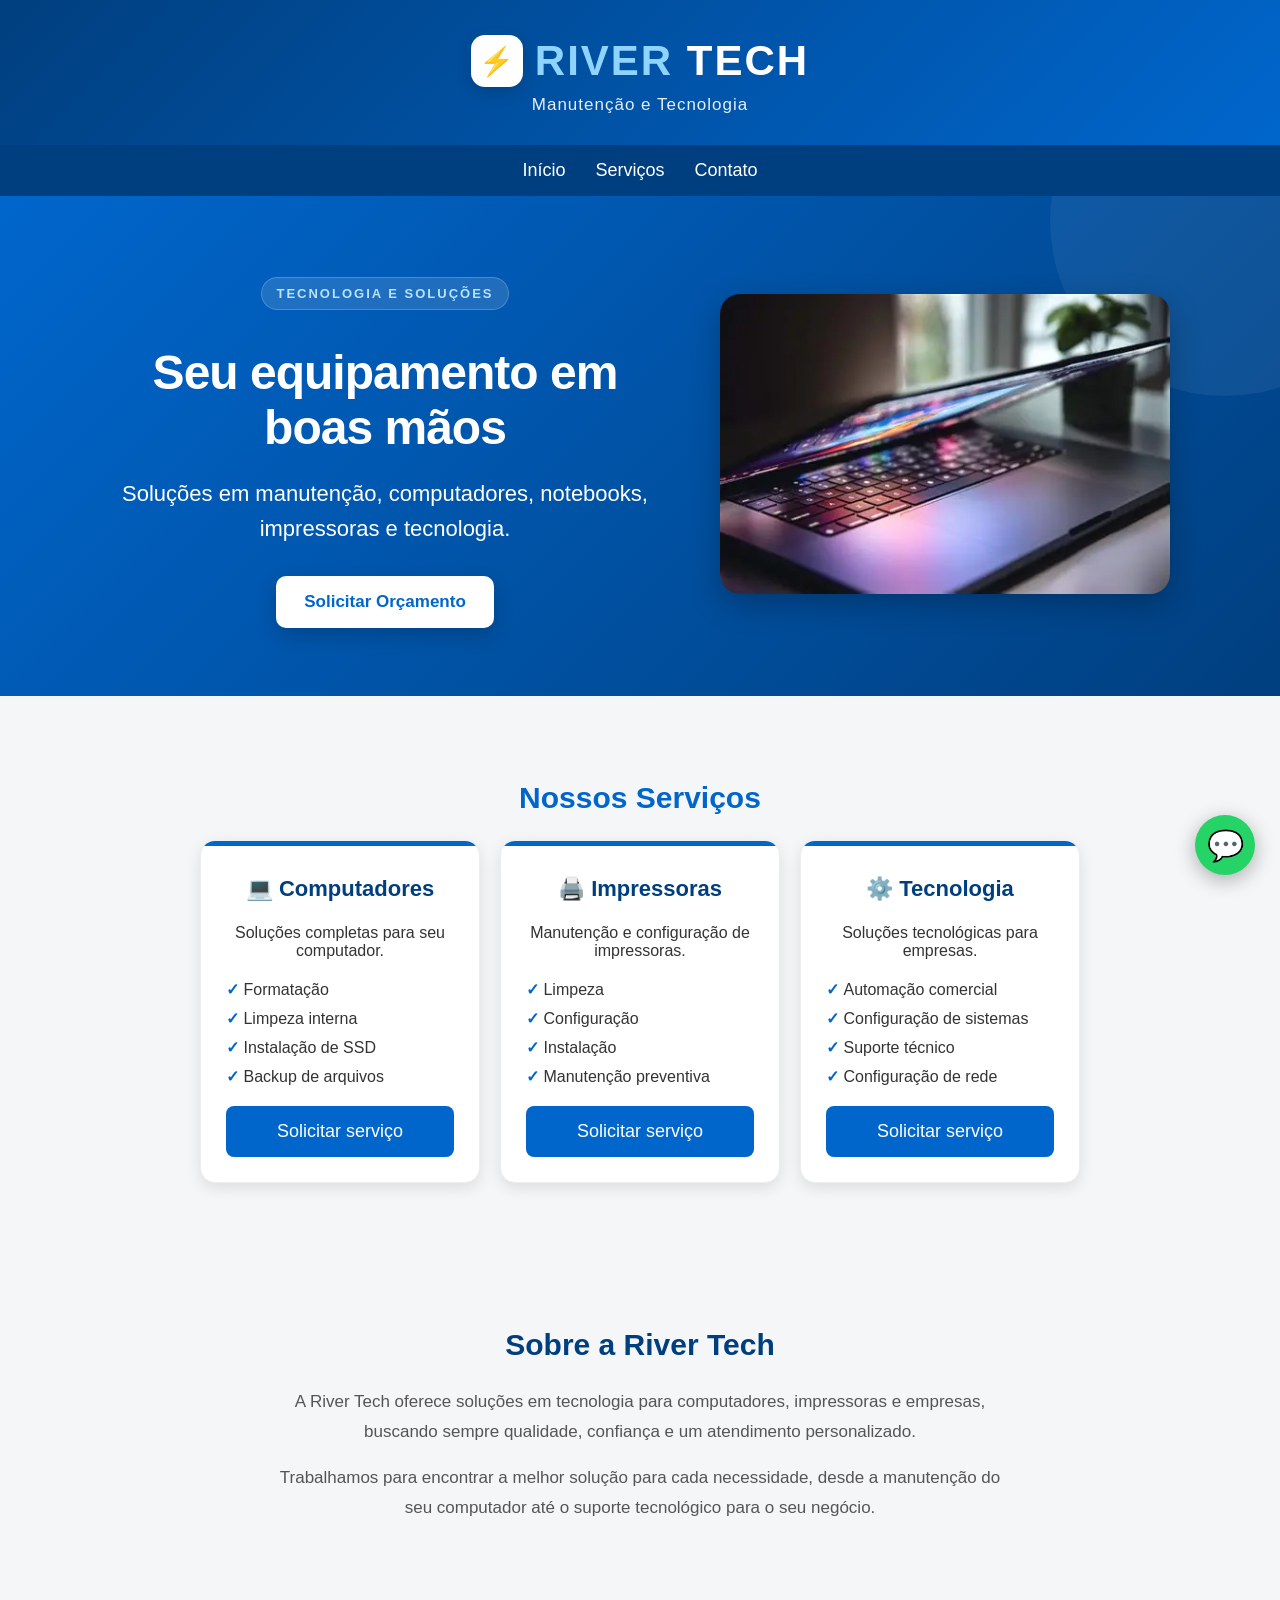
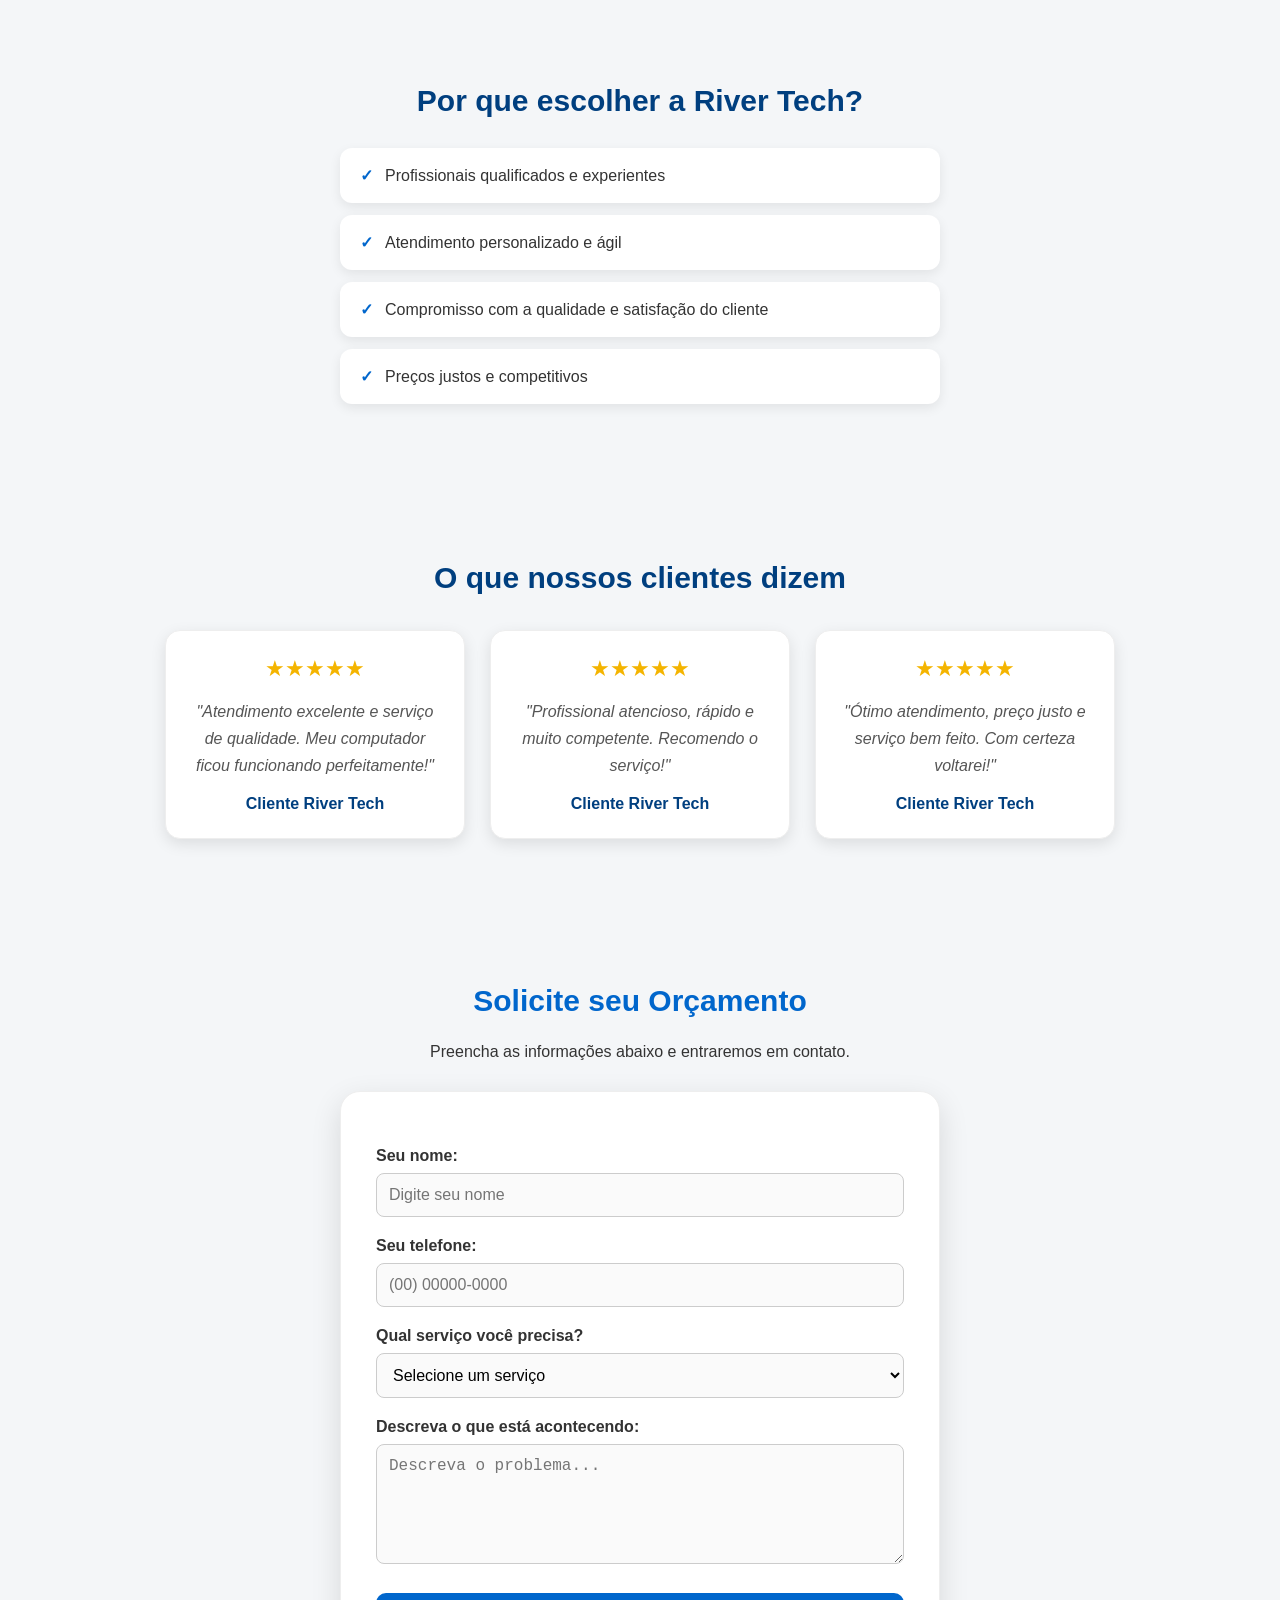
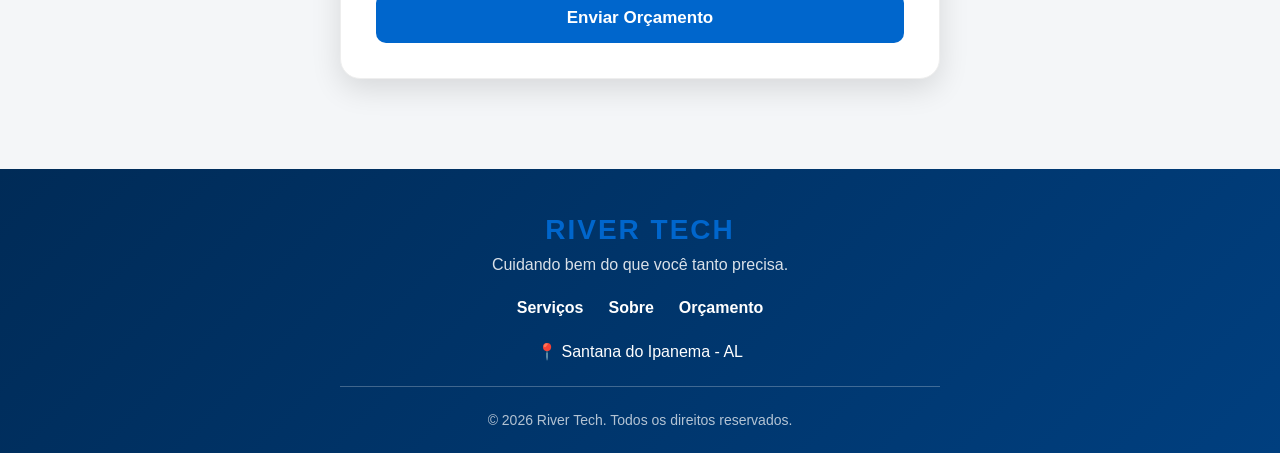
<file: index.html>
<!DOCTYPE html>
<html lang="pt-BR">

<head>

    <meta charset="UTF-8">

    <meta
        name="viewport"
        content="width=device-width, initial-scale=1.0"
    >

    <title>
    River Tech | Assistência Técnica em Santana do Ipanema - AL
</title>

<meta
    name="description"
    content="Assistência técnica em computadores, notebooks e impressoras em Santana do Ipanema - AL. A River Tech oferece manutenção, suporte e soluções em tecnologia."
>
<!-- COMPARTILHAMENTO EM REDES SOCIAIS -->

<meta property="og:type" content="website">

<meta property="og:title"
      content="River Tech | Manutenção e Tecnologia">

<meta property="og:description"
      content="Soluções em computadores, impressoras e tecnologia em Santana do Ipanema - AL.">

<meta property="og:site_name"
      content="River Tech">

<meta
    name="keywords"
    content="manutenção de computadores, manutenção de impressoras, tecnologia, automação comercial, River Tech, Santana do Ipanema, Alagoas"
>

<meta
    name="author"
    content="River Tech"
>

<link rel="stylesheet" href="style.css">

</head>


<body>


    <!-- =========================
         CABEÇALHO
    ========================== -->

    <header>

    <div class="logo-river">

        <div class="logo-icone">
            ⚡
        </div>

        <h1>
            <span>RIVER</span> TECH
        </h1>

    </div>

    <p>Manutenção e Tecnologia</p>

</header>


    <!-- =========================
         MENU
    ========================== -->

    <nav>

        <button
            id="botaoMenu"
            class="botao-menu"
            aria-label="Abrir ou fechar menu"
            aria-expanded="false"
        >

            <span></span>
            <span></span>
            <span></span>

        </button>


        <div
            id="linksMenu"
            class="links-menu"
        >

            <a href="#inicio">
                Início
            </a>

            <a href="#servicos">
                Serviços
            </a>

            <a href="#contato">
                Contato
            </a>

        </div>

    </nav>


    <!-- =========================
         CONTEÚDO PRINCIPAL
    ========================== -->

    <main>


        <!-- =========================
             SEÇÃO INICIAL
        ========================== -->

        <section
            id="inicio"
            class="hero"
        >

            <div class="hero-conteudo">


                <!-- TEXTO -->

                <div class="hero-texto-area">

                    <p class="destaque">

                        TECNOLOGIA E SOLUÇÕES

                    </p>


                    <h2>

                        Seu equipamento em boas mãos

                    </h2>


                    <p class="hero-texto">

                        Soluções em manutenção,
                        computadores, notebooks,
                        impressoras e tecnologia.

                    </p>


                    <button
                        onclick="irParaOrcamento()"
                    >

                        Solicitar Orçamento

                    </button>

                </div>


                <!-- IMAGEM -->

                <div class="hero-imagem">

                    <img
                        src="imagens/computador.jpg"
                        alt="Computador em manutenção"
                    >

                </div>


            </div>

        </section>


        <!-- =========================
             SERVIÇOS
        ========================== -->

        <section id="servicos">

            <h2>Nossos Serviços</h2>


            <div class="servicos">


                <!-- COMPUTADORES -->

                <div class="card animar atraso-1">

    <h3>
        💻 Computadores
    </h3>

    <p>
        Soluções completas para seu computador.
    </p>


    <ul class="lista-servicos">

        <li>Formatação</li>

        <li>Limpeza interna</li>

        <li>Instalação de SSD</li>

        <li>Backup de arquivos</li>

    </ul>


    <button onclick="selecionarServico('Manutenção de Computador')">

        Solicitar serviço

    </button>

</div>


                <!-- IMPRESSORAS -->

                <div class="card animar atraso-2">

    <h3>
        🖨️ Impressoras
    </h3>

    <p>
        Manutenção e configuração de impressoras.
    </p>


    <ul class="lista-servicos">

        <li>Limpeza</li>

        <li>Configuração</li>

        <li>Instalação</li>

        <li>Manutenção preventiva</li>

    </ul>


    <button onclick="selecionarServico('Manutenção de Impressora')">

        Solicitar serviço

    </button>

</div>


                <!-- TECNOLOGIA -->

               <div class="card animar atraso-3">

    <h3>
        ⚙️ Tecnologia
    </h3>

    <p>
        Soluções tecnológicas para empresas.
    </p>


    <ul class="lista-servicos">

        <li>Automação comercial</li>

        <li>Configuração de sistemas</li>

        <li>Suporte técnico</li>

        <li>Configuração de rede</li>

    </ul>


    <button onclick="selecionarServico('Outro')">

        Solicitar serviço

    </button>

</div>


        </section>

<!-- SOBRE A RIVER TECH -->

<section id="sobre" class="animar">

    <h2>Sobre a River Tech</h2>

    <p>
        A River Tech oferece soluções em tecnologia para computadores,
        impressoras e empresas, buscando sempre qualidade, confiança
        e um atendimento personalizado.
    </p>

    <p>
        Trabalhamos para encontrar a melhor solução para cada necessidade,
        desde a manutenção do seu computador até o suporte tecnológico
        para o seu negócio.
    </p>

</section>


<!-- POR QUE ESCOLHER A RIVER TECH -->

<section id="diferenciais" class="animar">
    
    <h2>Por que escolher a River Tech?</h2>

    <ul>
        <li>Profissionais qualificados e experientes</li>
        <li>Atendimento personalizado e ágil</li>
        <li>Compromisso com a qualidade e satisfação do cliente</li>
        <li>Preços justos e competitivos</li>
    </ul>    

</section>
<!-- DEPOIMENTOS -->

<section id="depoimentos" class="animar">

    <h2>O que nossos clientes dizem</h2>

    <div class="depoimentos-container">


        <div class="depoimento">

            <div class="estrelas">
                ★★★★★
            </div>

            <p>
                "Atendimento excelente e serviço de qualidade.
                Meu computador ficou funcionando perfeitamente!"
            </p>

            <strong>Cliente River Tech</strong>

        </div>


        <div class="depoimento">

            <div class="estrelas">
                ★★★★★
            </div>

            <p>
                "Profissional atencioso, rápido e muito competente.
                Recomendo o serviço!"
            </p>

            <strong>Cliente River Tech</strong>

        </div>


        <div class="depoimento">

            <div class="estrelas">
                ★★★★★
            </div>

            <p>
                "Ótimo atendimento, preço justo e serviço bem feito.
                Com certeza voltarei!"
            </p>

            <strong>Cliente River Tech</strong>

        </div>


    </div>

</section>

        <!-- =========================
             FORMULÁRIO DE ORÇAMENTO
        ========================== -->

        <section id="contato" class="animar">


            <h2>

                Solicite seu Orçamento

            </h2>


            <p>

                Preencha as informações abaixo
                e entraremos em contato.

            </p>


            <form id="formularioOrcamento">


                <!-- NOME -->

                <label for="nome">

                    Seu nome:

                </label>


                <input
                    type="text"
                    id="nome"
                    name="nome"
                    placeholder="Digite seu nome"
                    required
                >


                <!-- TELEFONE -->

                <label for="telefone">

                    Seu telefone:

                </label>


                <input
                    type="tel"
                    id="telefone"
                    name="telefone"
                    placeholder="(00) 00000-0000"
                    required
                >


                <!-- SERVIÇO -->

                <label for="servico">

                    Qual serviço você precisa?

                </label>


                <select
                    id="servico"
                    name="servico"
                    required
                >

                    <option value="">

                        Selecione um serviço

                    </option>

                    <option>

                        Manutenção de Computador

                    </option>

                    <option>

                        Manutenção de Notebook

                    </option>

                    <option>

                        Manutenção de Impressora

                    </option>

                    <option>

                        Formatação

                    </option>

                    <option>

                        Outro

                    </option>

                </select>


                <!-- DESCRIÇÃO -->

                <label for="problema">

                    Descreva o que está acontecendo:

                </label>


                <textarea
                    id="problema"
                    name="problema"
                    placeholder="Descreva o problema..."
                    required
                ></textarea>


                <!-- BOTÃO -->

                <button type="submit">

                    Enviar Orçamento

                </button>


            </form>


            <!-- RESULTADO -->

            <div id="resultadoFormulario"></div>


        </section>


    </main>


    <!-- =========================
         RODAPÉ
    ========================== -->

    <footer>

    <h2>RIVER TECH</h2>

    <p class="slogan">
        Cuidando bem do que você tanto precisa.
    </p>

    <div class="footer-links">

        <a href="#servicos">
            Serviços
        </a>

        <a href="#sobre">
            Sobre
        </a>

        <a href="#contato">
            Orçamento
        </a>

    </div>

    <p class="localizacao">
        📍 Santana do Ipanema - AL
    </p>

    <div class="linha-footer"></div>

    <p class="copyright">

        © 2026 River Tech. Todos os direitos reservados.

    </p>

</footer>


    <!-- JAVASCRIPT -->

    <script src="script.js"></script>

<!-- BOTÃO FLUTUANTE DO WHATSAPP -->

<a
    href="https://wa.me/5582981833162"
    class="whatsapp-flutuante"
    target="_blank"
    aria-label="Falar com a River Tech pelo WhatsApp"
>
    💬
</a>
</body>

</html>
</file>
<file: style.css>
/* =========================
   AJUSTE GERAL DO SITE
========================= */

* {
    box-sizing: border-box;
}

html {
    scroll-behavior: smooth;
}

body {
    margin: 0;
    overflow-x: hidden;
}
/* =========================
   CONFIGURAÇÕES GERAIS
========================= */

* {
    box-sizing: border-box;
}


html {
    scroll-behavior: smooth;
}


body {
    margin: 0;

    font-family: Arial, sans-serif;

    background-color: #f4f6f8;

    color: #333;

    text-align: center;
}


/* =========================
   CABEÇALHO
========================= */

/* =========================
   CABEÇALHO
========================= */

header {

    background: linear-gradient(
        135deg,
        #003f7f,
        #0066cc
    );

    color: white;

    padding: 35px 20px 30px;

    position: relative;

    overflow: hidden;

}


.logo-river {

    display: flex;

    align-items: center;

    justify-content: center;

    gap: 12px;

}


.logo-icone {

    width: 52px;

    height: 52px;

    display: flex;

    align-items: center;

    justify-content: center;

    background-color: white;

    color: #0066cc;

    font-size: 28px;

    border-radius: 14px;

    box-shadow: 0 5px 15px rgba(0,0,0,0.15);

}


header h1 {

    margin: 0;

    font-size: 42px;

    letter-spacing: 2px;

}


header h1 span {

    color: #8fd3ff;

}


header p {

    margin: 8px 0 0;

    font-size: 17px;

    letter-spacing: 1px;

    opacity: 0.9;

}


/* =========================
   MENU
========================= */

nav {

    background-color: #003f7f;

    padding: 15px;

}


.links-menu {

    display: flex;

    justify-content: center;

    gap: 30px;

}


nav a {

    color: white;

    text-decoration: none;

    font-size: 18px;

}


nav a:hover {

    color: #9fd3ff;

}


/* BOTÃO DO MENU HAMBÚRGUER */

.botao-menu {

    display: none;

    background: transparent;

    border: none;

    cursor: pointer;

    padding: 10px;

}


/* TRÊS LINHAS DO MENU */

.botao-menu span {

    display: block;

    width: 30px;

    height: 3px;

    background-color: white;

    margin: 6px 0;

    transition: 0.3s;

}


/* =========================
   HERO - ÁREA INICIAL
========================= */

.hero {

    min-height: 500px;

    display: flex;

    align-items: center;

    justify-content: center;

    background: linear-gradient(
        135deg,
        #0066cc,
        #003f7f
    );

    color: white;

    padding: 60px 20px;

    position: relative;

    overflow: hidden;

}
.hero::before {

    content: "";

    position: absolute;

    width: 350px;

    height: 350px;

    border-radius: 50%;

    background-color: rgba(255,255,255,0.06);

    top: -150px;

    right: -120px;

}


.hero-conteudo {

    width: 100%;

    max-width: 1100px;

    display: flex;

    align-items: center;

    justify-content: center;

    gap: 60px;

    position:relative;

    z-index: 1;

}


.hero-texto-area {

    max-width: 550px;

}
/* =========================
   BOTÃO DO HERO
========================= */

.hero button {

    background-color: white;

    color: #0066cc;

    border: none;

    padding: 16px 28px;

    border-radius: 10px;

    font-size: 17px;

    font-weight: bold;

    cursor: pointer;

    box-shadow: 0 8px 20px rgba(0,0,0,0.18);

    transition:
        transform 0.3s ease,
        box-shadow 0.3s ease,
        background-color 0.3s ease;

}


.hero button:hover {

    background-color: #f2f8ff;

    transform: translateY(-4px);

    box-shadow: 0 12px 25px rgba(0,0,0,0.25);

}


.hero button:active {

    transform: translateY(-1px);

}

/* TEXTO PEQUENO */

.destaque {

    display: inline-block;

    color: #b8e2ff;

    font-weight: bold;

    font-size: 13px;

    letter-spacing: 2px;

    text-transform: uppercase;

    padding: 8px 14px;

    margin-bottom: 15px;

    border-radius: 20px;

    background-color: rgba(255,255,255,0.12);

    border: 1px solid rgba(255,255,255,0.2);

}


/* TÍTULO PRINCIPAL */

.hero h2 {

    color: white;

    font-size: 48px;

    margin: 20px 0;

    font-weight: 700;

    line-height: 1.15;

    letter-spacing: -1px;

}


/* DESCRIÇÃO */

.hero-texto {

    font-size: 22px;

    max-width: 600px;

    margin: 20px auto 30px;

    line-height: 1.6;

}


/* IMAGEM */

.hero-imagem img {

    width: 100%;

    max-width: 450px;

    border-radius: 20px;

    box-shadow: 0 10px 30px rgba(0,0,0,0.25);

    animation: flutuarImagem 4s ease-in-out 1.2s infinite;

}


/* =========================
   BOTÕES
========================= */

button {

    background-color: #0066cc;

    color: white;

    border: none;

    padding: 15px 25px;

    border-radius: 8px;

    font-size: 18px;

    cursor: pointer;

    transition: 0.3s;

}


button:hover {

    background-color: #004c99;

}


/* BOTÃO DA ÁREA HERO */

.hero button {

    background-color: white;

    color: #0066cc;

    font-weight: bold;

}


.hero button:hover {

    background-color: #dceeff;

    transform: scale(1.05);

}


/* =========================
   SEÇÕES
========================= */

section {

    padding: 60px 20px;

}


h2 {

    color: #0066cc;

    font-size: 30px;

}


/* =========================
   SERVIÇOS
========================= */

.servicos {

    display: flex;

    justify-content: center;

    gap: 20px;

    flex-wrap: wrap;

}


.card {

    background-color: white;

    width: 280px;

    padding: 25px;

    border-radius: 15px;

    border: 1px solid #eee;

    box-shadow: 0 5px 15px rgba(0,0,0,0.1);

    transition:
        transform 0.3s ease,
        box-shadow 0.3s ease;

    cursor: pointer;

    position: relative;

    overflow: hidden;

}
.card::before {

    content: "";

    position: absolute;

    top: 0;

    left: 0;

    width: 100%;

    height: 5px;

    background-color: #0066cc;

}
.card:hover {

    transform: translateY(-10px);

    box-shadow: 0 15px 30px rgba(0,0,0,0.2);

}
.card h3 {

    color: #003f7f;
    font-size: 22px;
    margin-top: 10px;

}
.card button {
    width: 100%;
}

/* =========================
   LISTA DE SERVIÇOS
========================= */

.lista-servicos {

    list-style: none;

    padding: 0;

    margin: 20px 0;

    text-align: left;

}


.lista-servicos li {

    margin: 10px 0;

}


.lista-servicos li::before {

    content: "✓ ";

    color: #0066cc;

    font-weight: bold;

}

/* =========================
   FORMULÁRIO
========================= */

form {

    background-color: white;

    max-width: 600px;

    margin: 30px auto;

    padding: 35px;

    border-radius: 20px;

    text-align: left;

    box-shadow: 0 10px 30px rgba(0,0,0,0.12);
    
    border: 1px solid #eee;

}


form label {

    display: block;

    margin-top: 20px;

    margin-bottom: 8px;

    font-weight: bold;

}


form input,
form select,
form textarea {

    background-color: #fafafa;

    transition:
    border-color 0.3s ease,
    box-shadow 0.3s ease;

    width: 100%;

    padding: 12px;

    font-size: 16px;

    border: 1px solid #ccc;

    border-radius: 8px;

}
form input:focus,
form select:focus,
form textarea:focus {

    outline: none;

    border-color: #0066cc;

    box-shadow: 0 0 0 3px rgba(0,102,204,0.12);

    background-color: white;

}


form textarea {

    min-height: 120px;

    resize: vertical;

}


form button {

    width: 100%;

    margin-top: 25px;

}

/* =========================
   BOTÃO DO FORMULÁRIO
========================= */

form button {

    width: 100%;

    margin-top: 25px;

    padding: 15px;

    font-size: 17px;

    font-weight: bold;

    border: none;

    border-radius: 10px;

    background-color: #0066cc;

    color: white;

    cursor: pointer;

    transition:
        transform 0.3s ease,
        background-color 0.3s ease,
        box-shadow 0.3s ease;

}


form button:hover {

    background-color: #004d99;

    transform: translateY(-3px);

    box-shadow: 0 8px 20px rgba(0,102,204,0.25);

}


form button:active {

    transform: translateY(0);

}
/* =========================
   RESULTADO DO FORMULÁRIO
========================= */

#resultadoFormulario {

    margin-top: 20px;

    font-size: 18px;

    font-weight: bold;

    color: green;

}


/* =========================
   RODAPÉ
========================= */

footer {

    background: linear-gradient(
        135deg,
        #002b57,
        #003f7f
    );

    color: white;

    padding: 45px 20px 25px;

}


footer h2 {

    margin: 0;

    font-size: 28px;

    letter-spacing: 2px;

}


.slogan {

    margin: 10px 0 25px;

    opacity: 0.85;

}


.footer-links {

    display: flex;

    justify-content: center;

    gap: 25px;

    flex-wrap: wrap;

}


.footer-links a {

    color: white;

    text-decoration: none;

    font-weight: bold;

    transition: opacity 0.3s ease;

}


.footer-links a:hover {

    opacity: 0.7;

}


.localizacao {

    margin: 25px 0;

}


.linha-footer {

    width: 80%;

    max-width: 600px;

    height: 1px;

    background-color: rgba(255,255,255,0.25);

    margin: 25px auto;

}


.copyright {

    margin: 0;

    font-size: 14px;

    opacity: 0.7;

}

/* =========================
   ANIMAÇÕES
========================= */

@keyframes aparecerTexto {

    from {

        opacity: 0;

        transform: translateY(40px);

    }


    to {

        opacity: 1;

        transform: translateY(0);

    }

}


@keyframes aparecerImagem {

    from {

        opacity: 0;

        transform: translateX(40px);

    }


    to {

        opacity: 1;

        transform: translateX(0);

    }

}


/* ANIMAÇÃO DO TEXTO */

.hero-texto-area {

    animation: aparecerTexto 1.2s ease-out;

}


/* ANIMAÇÃO DA IMAGEM */

.hero-imagem {

    animation: aparecerImagem 1.2s ease-out;

}
/* FLUTUAÇÃO DA IMAGEM */

@keyframes flutuarImagem {

    0%,
    100% {

        transform: translateY(0);

    }

    50% {

        transform: translateY(-12px);

    }

}


/* =========================
   ANIMAÇÃO AO ROLAR A PÁGINA
========================= */

.animar {

    opacity: 0;

    transform: translateY(50px);

    transition:
        opacity 0.8s ease,
        transform 0.8s ease;

}


.animar.aparecer {

    opacity: 1;

    transform: translateY(0);

}
/* =========================
   ATRASO ENTRE OS CARDS
========================= */

.atraso-1 {

    transition-delay: 0s;

}


.atraso-2 {

    transition-delay: 1s;

}


.atraso-3 {

    transition-delay: 2s;

}
/* =========================
   SOBRE A RIVER TECH
========================= */

#sobre {

    max-width: 900px;

    margin: 0 auto;

    text-align: center;

}


#sobre h2 {

    color: #003f7f;

    margin-bottom: 25px;

}


#sobre p {

    max-width: 750px;

    margin: 15px auto;

    line-height: 1.8;

    font-size: 17px;

    color: #555;

}


/* =========================
   DIFERENCIAIS
========================= */

#diferenciais {

    max-width: 900px;

    margin: 0 auto;

    text-align: center;

}


#diferenciais h2 {

    color: #003f7f;

    margin-bottom: 30px;

}


#diferenciais ul {

    list-style: none;

    padding: 0;

    max-width: 600px;

    margin: 0 auto;

}


#diferenciais li {

    background-color: white;

    margin: 12px 0;

    padding: 18px 20px;

    border-radius: 12px;

    box-shadow: 0 4px 12px rgba(0,0,0,0.08);

    text-align: left;

    transition: transform 0.3s ease;

}


#diferenciais li::before {

    content: "✓";

    color: #0066cc;

    font-weight: bold;

    margin-right: 12px;

}


#diferenciais li:hover {

    transform: translateX(8px);

}

/* =========================
   DEPOIMENTOS
========================= */

#depoimentos {

    max-width: 1100px;

    margin: 0 auto;

    text-align: center;

}


#depoimentos h2 {

    color: #003f7f;

    margin-bottom: 35px;

}


.depoimentos-container {

    display: flex;

    justify-content: center;

    gap: 25px;

    flex-wrap: wrap;

}


.depoimento {

    background-color: white;

    width: 300px;

    padding: 25px;

    border-radius: 15px;

    box-shadow: 0 5px 15px rgba(0,0,0,0.1);

    border: 1px solid #eee;

    transition:
        transform 0.3s ease,
        box-shadow 0.3s ease;

}


.depoimento:hover {

    transform: translateY(-8px);

    box-shadow: 0 15px 30px rgba(0,0,0,0.15);

}


.estrelas {

    color: #f4b400;

    font-size: 22px;

    margin-bottom: 15px;

}


.depoimento p {

    line-height: 1.7;

    color: #555;

    font-style: italic;

}


.depoimento strong {

    color: #003f7f;

}
/* =========================
   ACESSIBILIDADE
========================= */

button:focus-visible,
a:focus-visible,
input:focus-visible,
select:focus-visible,
textarea:focus-visible {

    outline: 3px solid #0066cc;

    outline-offset: 3px;

}


/* =========================
   EFEITOS DO MENU
========================= */

nav a {

    transition:
        color 0.3s ease,
        background-color 0.3s ease;

}

nav a:hover {

    background-color: rgba(255,255,255,0.1);

}


/* =========================
   MELHORIA PARA CELULAR
========================= */

button,
a {

    -webkit-tap-highlight-color: transparent;

}
/* =========================
   ANIMAÇÃO DO WHATSAPP
========================= */

@keyframes pulsarWhatsApp {

    0%,
    100% {

        transform: scale(1);

    }

    50% {

        transform: scale(1.08);

    }

}


.whatsapp-flutuante {

    animation: pulsarWhatsApp 2.5s ease-in-out infinite;

}
/* =========================
   REDUZIR ANIMAÇÕES
========================= */

@media (prefers-reduced-motion: reduce) {

    *,
    *::before,
    *::after {

        animation-duration: 0.01ms !important;

        animation-iteration-count: 1 !important;

        transition-duration: 0.01ms !important;

        scroll-behavior: auto !important;

    }

}

/* =========================
   RESPONSIVIDADE - CELULAR
========================= */

/* =========================
   WHATSAPP FLUTUANTE
========================= */

.whatsapp-flutuante {

    position: fixed;

    bottom: 25px;

    right: 25px;

    width: 60px;

    height: 60px;

    display: flex;

    align-items: center;

    justify-content: center;

    background-color: #25d366;

    color: white;

    text-decoration: none;

    font-size: 30px;

    border-radius: 50%;

    box-shadow: 0 5px 20px rgba(0,0,0,0.3);

    transition: 0.3s;

    z-index: 1000;

}
.whatsapp-flutuante:hover {

    transform: scale(1.1);

}
@media (max-width: 768px) {


    /* CABEÇALHO */

    header {

        padding: 30px 15px;

    }


    header h1 {

        font-size: 32px;

    }


    /* MENU */

    nav {

        position: relative;

        padding: 10px;

    }


    .botao-menu {

        display: block;

        margin: auto;

    }


    .links-menu {

        display: none;

        flex-direction: column;

        gap: 0;

        width: 100%;

    }


    .links-menu.ativo {

        display: flex;

    }


    .links-menu a {

        padding: 15px;

        border-top: 1px solid rgba(255,255,255,0.2);

    }


    /* TRANSFORMA ☰ EM X */

    .botao-menu.ativo span:nth-child(1) {

        transform: rotate(45deg)
                   translate(6px, 6px);

    }


    .botao-menu.ativo span:nth-child(2) {

        opacity: 0;

    }


    .botao-menu.ativo span:nth-child(3) {

        transform: rotate(-45deg)
                   translate(6px, -6px);

    }


    /* HERO */

    .hero {

        min-height: 450px;

        padding: 40px 20px;

    }


    .hero-conteudo {

        flex-direction: column;

        gap: 30px;

    }


    .hero h2 {

        font-size: 36px;

    }


    .hero-texto {

        font-size: 18px;

    }


    .destaque {

        font-size: 12px;

    }


    .hero-imagem img {

        max-width: 350px;

    }


    /* SEÇÕES */

    section {

        padding: 40px 15px;

    }


    h2 {

        font-size: 26px;

    }


    /* SERVIÇOS */

    .servicos {

        flex-direction: column;

        align-items: center;

    }


    .card {

        width: 100%;

        max-width: 400px;

    }


    /* FORMULÁRIO */

    form {

        padding: 20px;

        width: 100%;

    }
    .whatsapp-flutuante {

    width: 55px;

    height: 55px;

    bottom: 20px;

    right: 20px;

    font-size: 26px;

}
/* DEPOIMENTOS */

.depoimentos-container {

    flex-direction: column;

    align-items: center;

}


.depoimento {

    width: 100%;

    max-width: 400px;

}

}
/* =========================
   ANIMAÇÃO INICIAL DO HERO
========================= */

.hero-texto-area {
    opacity: 0;
    animation: aparecerTexto 5s linear 0s 1 normal forwards !important;
}

.hero-imagem {
    opacity: 0;
    animation: aparecerImagem 5s linear 0s 1 normal forwards !important;
}
</file>
